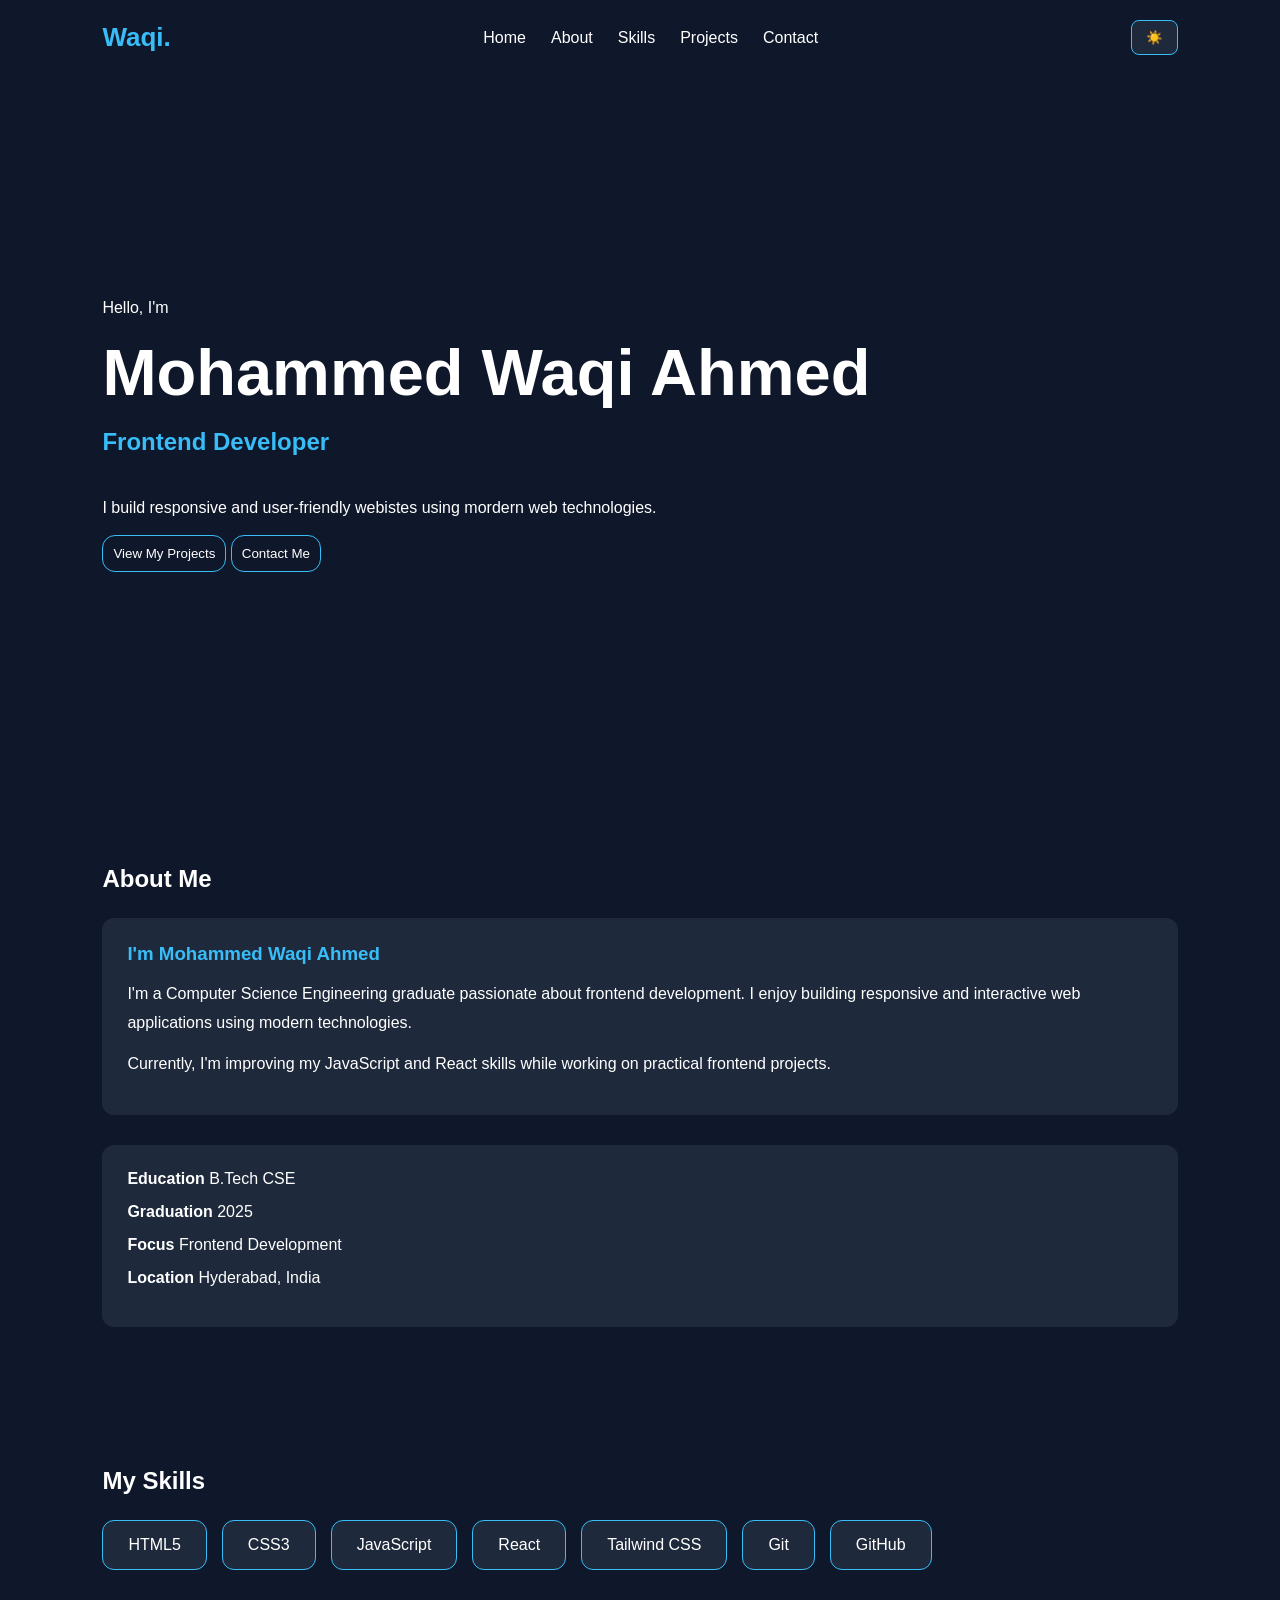
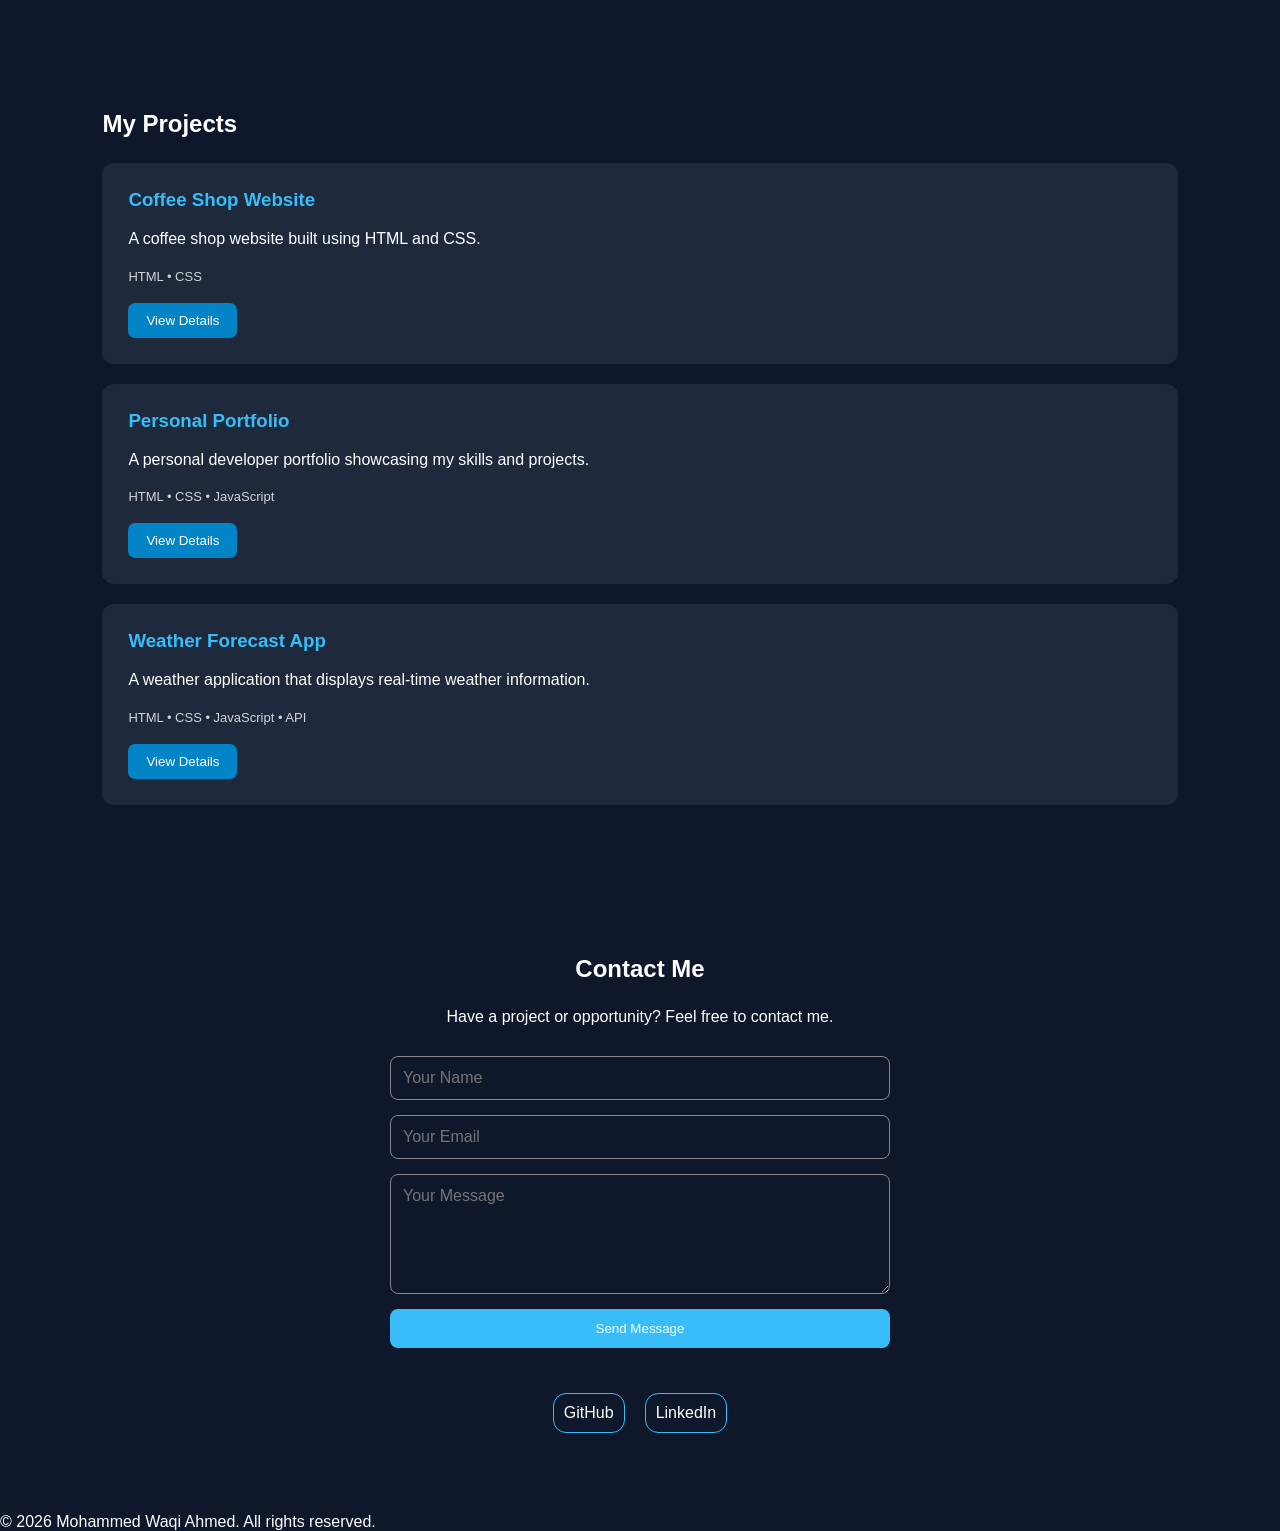
<file: datheon-porfolio/index.html>
<!DOCTYPE html>
<html lang="en">
<head>
  <meta charset="UTF-8">
  <meta name="viewport" content="width=device-width, initial-scale=1.0">
  <title>Mohammed Waqi Ahmed | Frontend Developer</title>

  <link rel="stylesheet" href="style.css">
</head>
<body>

  <!-- NavBar -->
  <header>
    <nav class="navbar">
      <a href="#home" class="logo">Waqi.</a>

      <ul class="nav-links" id="nav-links">
        <li><a href="#home">Home</a></li>
        <li><a href="#about">About</a></li>
        <li><a href="#skills">Skills</a></li>
        <li><a href="#projects">Projects</a></li>
        <li><a href="#contact">Contact</a></li>
      </ul>

      <div class="nav-actions">
        <button id="theme-toggle">☀️</button>
        <button id="menu-toggle">☰</button>
      </div>

    </nav>
  </header>

  <!-- Hero Section -->
  <main>
    <section id="home" class="hero">
      <p>Hello, I'm</p>
      <h1>Mohammed Waqi Ahmed</h1>
      <h2>Frontend Developer</h2>

      <p>
        I build responsive and user-friendly 
        webistes using mordern web technologies.
      </p>
      
      <div>
        <button id="projectBtn" ><a href="#projects">View My Projects</a></button>
        <button id="contactBtn" ><a href="#contact">Contact Me</a></button>
      </div>
      
    </section>

    <!-- About Section-->
    <section id="about" class="about">
      <h2>About Me</h2>
      <div class="about-content">
        <div class="about-text">
          <h3>I'm Mohammed Waqi Ahmed</h3>

          <p>
            I'm a Computer Science Engineering graduate
            passionate about frontend development.
            I enjoy building responsive and interactive
            web applications using modern technologies.
          </p>

          <p>
            Currently, I'm improving my JavaScript and
            React skills while working on practical
            frontend projects.
          </p>
        </div>

        <div class="about-info">
          <p><strong>Education</strong> B.Tech CSE</p>
          <p><strong>Graduation</strong> 2025 </p>
          <p><strong>Focus</strong> Frontend Development </p>
          <p><strong>Location</strong> Hyderabad, India</p>
        </div>
      </div>
    </section>

    <!-- Skills Section-->
    <section id="skills">
      <h2>My Skills</h2>
      <div id="skills-container"></div>
    </section>

    <!-- Project Section -->
    <section id="projects">
      <h2>My Projects</h2>
      <div id="projects-container"></div>
    </section>

    <!--Contact Section-->
    <section id="contact">
      <h2>Contact Me</h2>

      <p>Have a project or opportunity? Feel free to contact me.</p>
      
      <form id="contact-form">

        <input type="text"
        id="name"
        placeholder="Your Name"
        required
        >
        <input type="email"
        id="email"
        placeholder="Your Email"
        required
        >
        <textarea 
        id="message"
        placeholder="Your Message"
        required
        ></textarea>

        <button type="submit">Send Message</button>

        <p id="form-status"></p>

      </form>


      <div class="social-links">
        <a id="githubBtn" href="https://github.com/WaqiMohammed" target="_blank">
        GitHub
      </a>
      <a id="linkedinBtn" href="https://www.linkedin.com/in/mohammed-waqi-ahmed" target="_blank">
        LinkedIn
      </a>
      </div>
    </section>
    <!-- modal section -->
    <div id="project-modal" class="modal">
      <div class="modal-content">

        <button id="close-modal" class="close-btn">
          &times;
        </button>
        
        <h2 id="modal-title"></h2>

        <p id="modal-description"></p>

      </div>
    </div>
  </main>
  
  <footer>
    <p>© 2026 Mohammed Waqi Ahmed. All rights reserved.</p>
  </footer>

  <script src="script.js"></script>
</body>
</html>
</file>
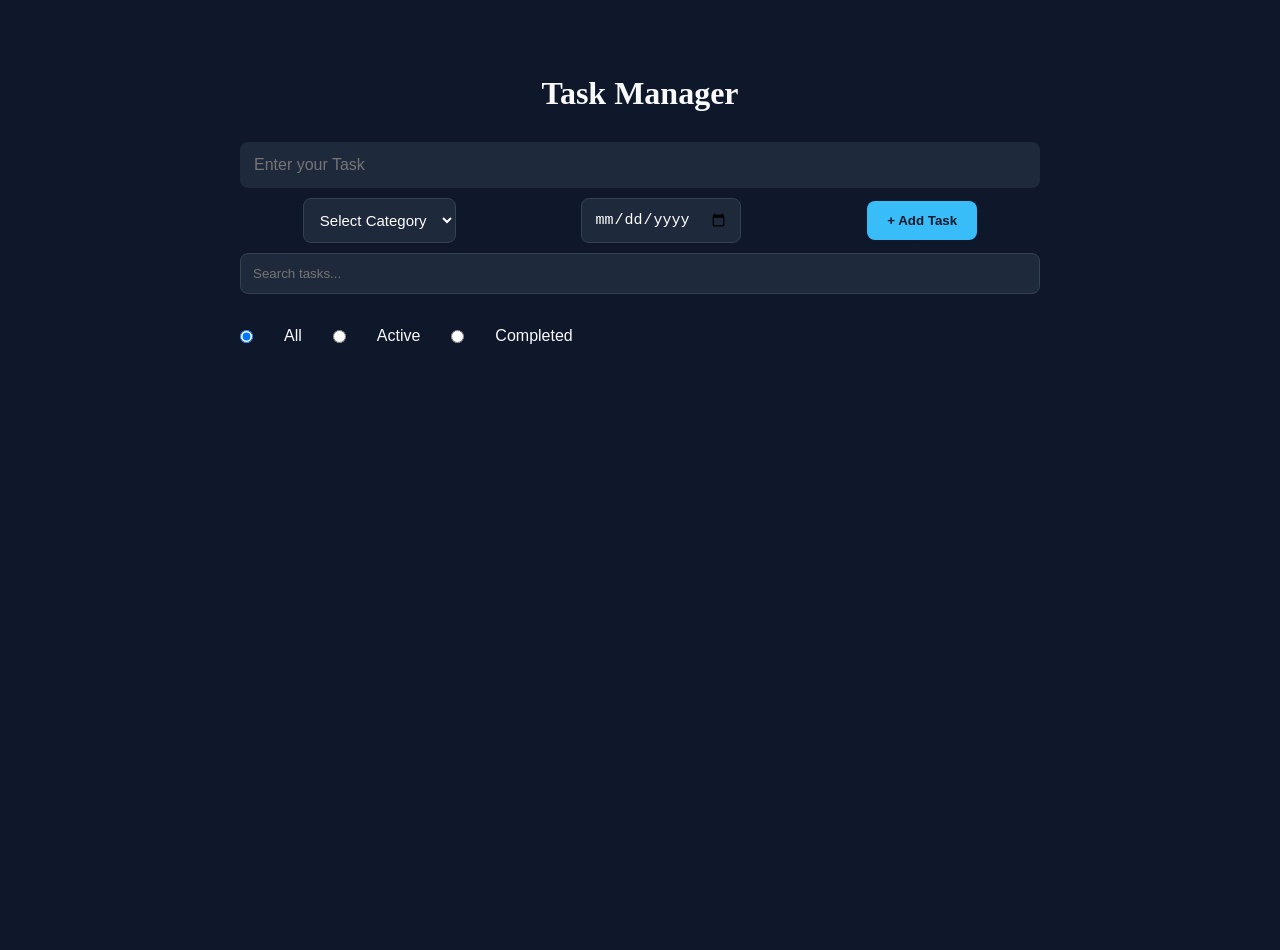
<file: task-manager/index.html>
<!DOCTYPE html>
<html lang="en">
<head>
  <meta charset="UTF-8">
  <meta name="viewport" content="width=device-width, initial-scale=1.0">
  <title>Task Manager</title>
  <link rel="stylesheet" href="style.css">
</head>
<body>
  <main>
    <header >
      <h1>Task Manager</h1>
    </header>
    <input type="text" id="task-input" placeholder="Enter your Task">

    <div class="category-section">
      <select id="category">
        <option value="">Select Category</option>
        <option value="Work">Work</option>
        <option value="Personal">Personal</option>
        <option value="Study">Study</option>
      </select>
      <input type="date" id="task-date">
      <button type="button" id="add-task">+ Add Task</button>
    </div>
    <!-- this is search input -->
    <input type="search"  id="search-input" placeholder="Search tasks...">


    <div class="filters">
      <input name="filter" type="radio" id="all" value="all" checked>
      <label for="all">All</label>


      <input name="filter" type="radio" id="active" value="active" >
      <label for="active">Active</label>

  
      <input name="filter" type="radio" id="completed" value="completed">
      <label for="completed">Completed</label>
    </div>


    <div>
      <ul id="task-list">
        
      </ul>
    </div>
  </main>
  <script src="script.js" defer></script>
</body>
</html>
</file>
<file: datheon-porfolio/style.css>
* {
    margin: 0;
    padding: 0;
    box-sizing: border-box;
}

a {
  text-decoration: none;
  color: var(--text-color);
}

#projectBtn, #contactBtn, 
#githubBtn, #linkedinBtn {
  padding: 10px;
  background-color: var(--bg-color);
  color: var(--text-color);
  border: 1px solid var(--accent-color);
  border-radius: 13px;
  transition: 0.3s;
}
#projectBtn:hover {
  /* box-shadow: 0 4px 3px var(--accent-color); */
  transform: translateY(-5px);
  /* border-color: var(--accent-color); */
}
#contactBtn:hover {
  /* box-shadow: 0 4px 3px var(--accent-color); */
  transform: translateY(-5px);
}

#githubBtn:hover {
  /* box-shadow: 0 4px 3px var(--accent-color); */
  transform: translateY(-5px);
}

#linkedinBtn:hover {
  /* box-shadow: 0 4px 3px var(--accent-color); */
  transform: translateY(-5px);
}

/* Theme variables */
:root {
    --bg-color: #0f172a;
    --text-color: #ffffff;
    --card-color: #1e293b;
    --accent-color: #38bdf8;
}

html {
    scroll-behavior: smooth;
}

body {
    font-family: Arial, sans-serif;
    background-color: var(--bg-color);
    color: var(--text-color);
    transition: background-color 0.3s, color 0.3s;
    overflow-x: hidden;
}

/* NavBar */
.navbar {
    display: flex;
    justify-content: space-between;
    align-items: center;
    padding: 20px 8%;
}

.logo {
    font-size: 26px;
    font-weight: bold;
    color: #38bdf8;
    text-decoration: none;
}

.nav-links {
    display: flex;
    gap: 25px;
    list-style: none;
}

.nav-links a {
    color: inherit;
    text-decoration: none;
}

/* Light theme */
body.light-theme {
    --bg-color: #f8fafc;
    --text-color: #0f172a;
    --card-color: #e2e8f0;
    --accent-color: #0284c7;
}

/* Theme button */
#theme-toggle {
    padding: 9px 14px;
    border: 1px solid var(--accent-color);
    border-radius: 8px;
    background: var(--card-color);
    color: var(--text-color);
    cursor: pointer;
}

/* menu toggle */
#menu-toggle {
  display: flex;
  padding: 9px 14px;
  border: 1px solid var(--accent-color);
  border-radius: 8px;
  background-color: var(--card-color);
  color: var(--text-color);
  cursor: pointer;
}

/* navigation actions */
.nav-actions {
  display: flex;
  gap: 12px;
}

/* Hero */
.hero {
    min-height: 80vh;
    display: flex;
    flex-direction: column;
    justify-content: center;
    align-items: flex-start;
    padding: 60px 8%;
    gap: 18px;
}

.hero h1 {
    font-size: clamp(35px, 6vw, 65px);
}

.hero h2 {
    color: #38bdf8;
}

.btn {
    display: inline-block;
    padding: 12px 22px;
    background: #0284c7;
    color: white;
    text-decoration: none;
    border-radius: 8px;
}

/* General sections */
section:not(.hero) {
    padding: 70px 8%;
}

section h2 {
    margin-bottom: 25px;
}

/* skills container */
#skills-container {
  display: flex;
  flex-wrap: wrap;
  gap: 15px;
}
.skills-card {
  background-color: var(--card-color);
  color: var(--text-color);
  padding: 15px 25px;
  border-radius: 12px;
  border: 1px solid var(--accent-color);
  width: fit-content;
  transition: 0.3s;
}
.skills-card:hover {
  transform: translateY(-5px);
  border-color: var(--accent-color);
}

/* about section */
.about-content {
  display: grid;
  grid-template-columns: 2fr 1fr;
  gap: 30px;
  align-items: start;
}
.about-text , 
.about-info {
  background-color: var(--card-color);
  padding: 25px;
  border-radius: 12px;
}
.about-text h3 {
  margin-bottom: 15px;
  color: var(--accent-color);
}
.about-text p {
  line-height: 1.8;
  margin-bottom: 12px;
}
.about-info p {
  margin-bottom: 15px;
}

/* Projects */
#projects-container {
    display: grid;
    grid-template-columns: repeat(3, 1fr);
    gap: 20px;
}

.project-card {
    background: var(--card-color);
    padding: 25px;
    border-radius: 12px;
    border: 1px solid transparent;
    transition: 0.3s;
}

.project-card:hover {
    transform: translateY(-6px);
    border-color: var(--accent-color);
}

.project-card h3 {
    margin-bottom: 15px;
    color: var(--accent-color);
}

.project-card p {
    line-height: 1.6;
    margin-bottom: 15px;
}

.tech-stack {
    font-size: 13px;
    opacity: 0.8;
}

.details-btn {
    background: #0284c7;
    color: white;
    padding: 10px 18px;
    border: none;
    border-radius: 7px;
    cursor: pointer;
}

/* Modal */
.modal {
    display: none;
    position: fixed;
    inset: 0;
    background: rgba(0, 0, 0, 0.75);
    justify-content: center;
    align-items: center;
    padding: 20px;
    z-index: 1000;
}

.modal.show {
    display: flex;
}

.modal-content {
    background: var(--card-color);
    color: var(--text-color);
    padding: 30px;
    border-radius: 12px;
    max-width: 500px;
    width: 100%;
    position: relative;
}

.close-btn {
    position: absolute;
    right: 15px;
    top: 10px;
    border: none;
    background: none;
    color: inherit;
    font-size: 28px;
    cursor: pointer;
}

/* contact section */

#contact {
  padding: 80px 8%;
  text-align: center;
}
#contact-form {
  max-width: 500px;
  margin: 30px auto;
  display: flex;
  flex-direction: column;
  gap: 15px;
}
#contact-form input,
#contact-form textarea {
  padding: 12px;
  border: 1px solid #888;
  border-radius: 8px;
  font: inherit;
  background-color: var(--bg-color);
  color: var(--text-color);
}


#contact-form textarea {
  min-height: 120px;
  resize: vertical;
}
#contact-form button {
  padding: 12px;
  background: var(--accent-color);
  color: white;
  border: none;
  border-radius: 8px;
  cursor: pointer;
}
.social-links {
  display: flex;
  justify-content: center;
  gap: 20px;
}

/* Mobile Navigation */

/* desktop and laptop */
#menu-toggle {
  display: none;
}

/* mobile and small screens */
@media (max-width: 768px) {
  .navbar {
    position: relative;
    flex-wrap: wrap;
  }
  #menu-toggle {
    display: block;
  }
  .nav-links {
    display: none;
    flex-direction: column;
    width: 100%;
    gap: 20px;
    padding: 20px 0;
  }
  
  .nav-links.active {
    display: flex;
  }
}
.about-content {
  grid-template-columns: 1fr;
}
#projects-container {
  grid-template-columns: 1fr;
}
</file>
<file: task-manager/style.css>
* {
  margin: 0;
  padding: 0;
  box-sizing: border-box;
}

body {
  font-family: Arial, Helvetica, sans-serif;
  background-color: #0f172a;
  color: #f8fafc;
  min-height: 100vh;
}
main {
  max-width: 850px;
  margin: 50px auto;
  padding: 25px;
}

header {
  display: flex;
  justify-content: center;
  align-items: center;
  margin-bottom: 30px;
}
header h1 {
  font-size: 32px;
  color: #f8fafc;
  font-family: cursive;
}
#task-input {
  /* outline: 2px solid #38bdf8; */
  /* outline-offset: 2px; */
  outline: none;
  width: 100%;
  padding: 14px;
  background-color: #1e293b;
  color: white;
  border: none;
  border-radius: 8px;
  font-size: 16px;
}
#task-input:focus,
#search-input:focus {
  outline: 2px solid white;
  outline-offset: 2px;
}
.category-section{
  display: flex;
  justify-content: space-around;
  align-items: center;
  margin: 10px 0px;
}
#category,
#task-date {
  padding: 12px;
  background-color: #1e293b;
  color: white;
  border: 1px solid #334155;
  border-radius: 8px;
  font-size: 15px;
  cursor: pointer;
  outline: none;
}
#add-task {
  padding: 12px 20px;
  background-color: #38bdf8;
  color: #0f172a;
  border: none;
  border-radius: 8px;
  font-weight: bold;
  cursor: pointer;
  transition: 0.3s ease;
}
#add-task:hover {
  background-color: #1250cc;
  color: #f8fafc;
}
#search-input {
  width: 100%;
  padding: 12px;
  background-color: #1e293b;
  color: #f8fafc;
  border: 1px solid #334155;
  border-radius: 8px;
  outline: none;
}

.filters {
  display: flex;
  gap: 15px;
  margin: 25px 0;
  align-items: center;
}
.filters label {
  cursor: pointer;
  padding: 8px 16px;
  border-radius: 20px;
}
#task-list {
  list-style: none;
  display: flex;
  flex-direction: column;
  gap: 12px;
}
.task-card {
  background-color: #1e293b;
  padding: 16px;
  border: 1px solid #334155;
  border-radius: 10px;
  display: flex;
  justify-content: space-between;
  align-items: center;
  transition: all 0.3s ease;
}
.task-card.completed {
  text-decoration: line-through;
  opacity: 0.5;
  background-color: #334155;
  transform: scale(0.98);
}
.task-card button {
  background-color: red;
  color: white;
  border: none;
  padding: 10px;
  border-radius: 8px;
  cursor: pointer;
}
.task-card #EditBtn {
  background-color: rgb(44, 44, 44);
  color: white;
}
.task-card #EditBtn:hover {
  background-color: rgba(16, 16, 16, 0.905);
  transition: 0.3s;
}
.task-card #DeleteBtn:hover {
  background-color: rgb(118, 3, 3);
  transition: 0.3s;
}

@media (max-width: 600px) {
  .category-section {
    flex-direction: column;
    align-items: stretch;
  }
  #task-date {
    margin: 5px 0;
  }
  .filters {
    flex-direction: column;
  }
}
</file>
